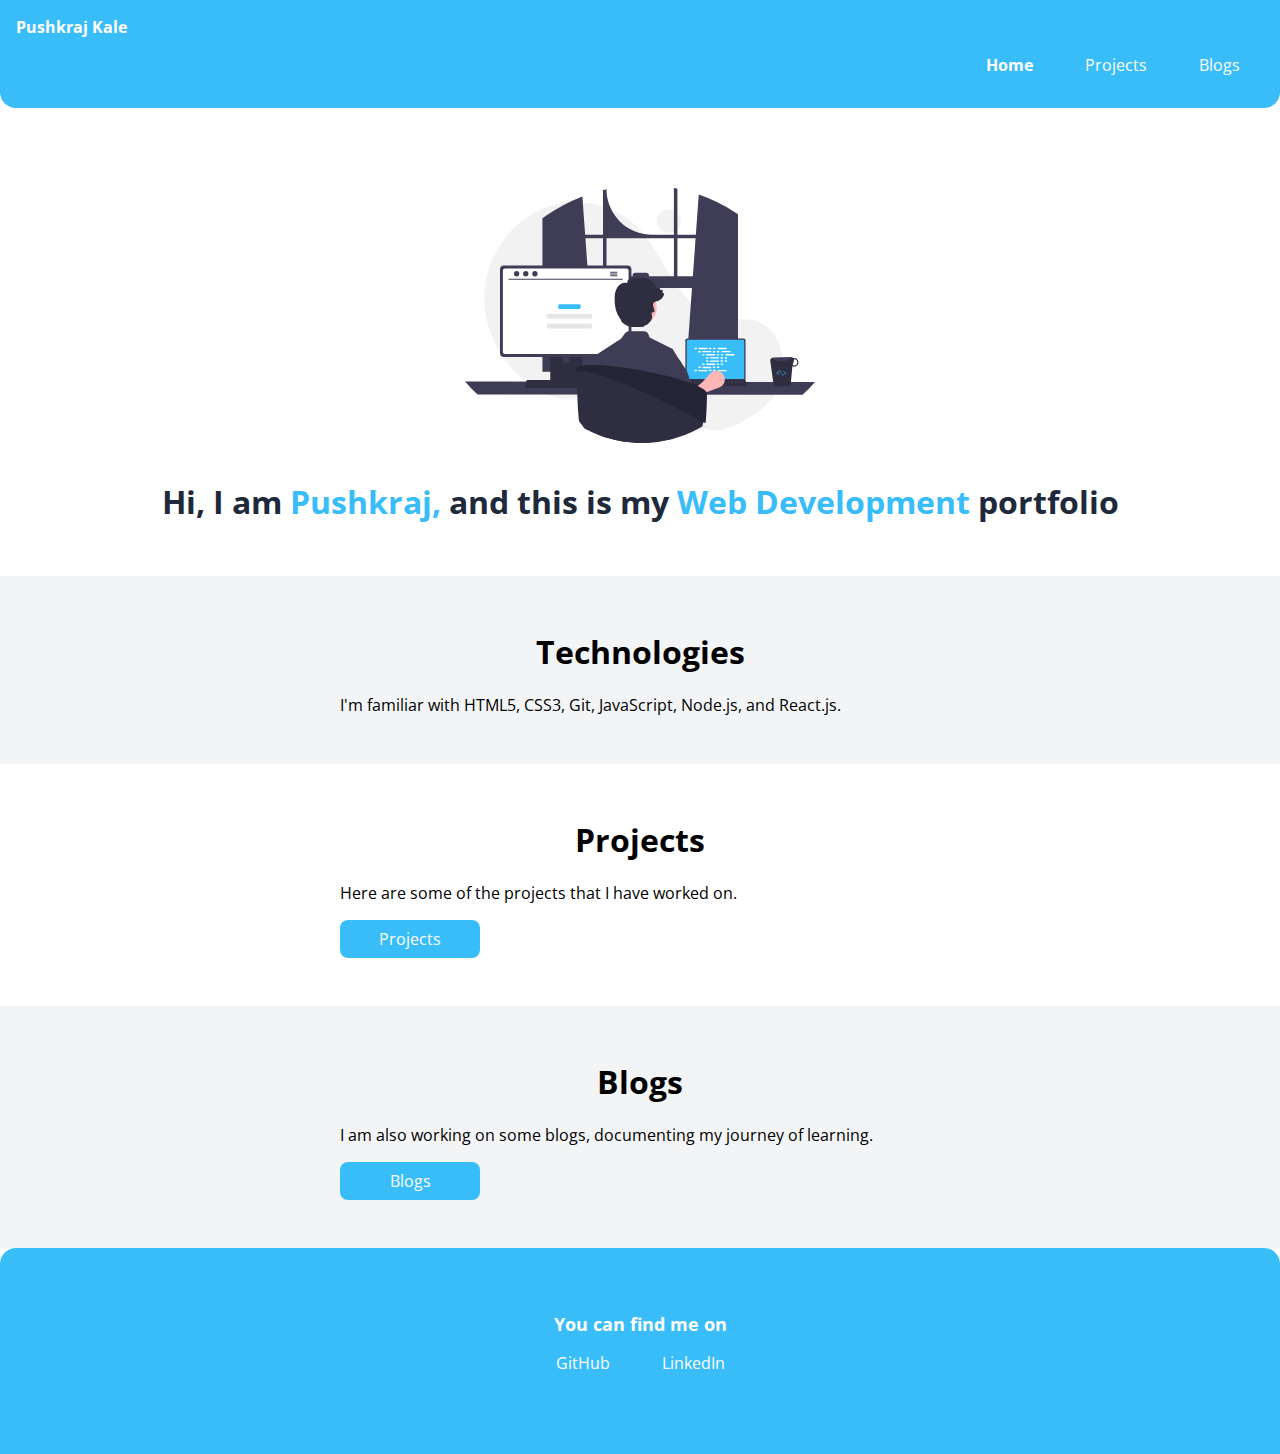
<file: index.html>
<!DOCTYPE html>
<html lang="en">
<head>
    <meta charset="UTF-8">
    <meta name="viewport" content="width=device-width, initial-scale=1.0">
    <title>Pushkraj Kale Portfolio</title>
    <link href="/styles.css" rel="stylesheet" />
</head>
<body>
    <nav class="navigation container">
        <div class="nav-brand">Pushkraj Kale</div>
        <ul class="list-non-bullet nav-pills">
            <li class="list-item-inline">
                <a class="link link-active" href="/">Home</a>
            </li>
            <li class="list-item-inline">
                <a class="link" href="/projects.html">Projects</a>
            </li>
            <li class="list-item-inline">
                <a class="link" href="/blogs.html">Blogs</a>
            </li>
        </ul>
    </nav>

    <header class="hero">
        <img class="hero-img" src="images/home-img.svg" />
        <h1 class="hero-heading">Hi, I am <span class="heading-inverted"> Pushkraj, </span> and this is my <span class="heading-inverted"> Web Development </span> portfolio</h1>
    </header>

    <section class="section ow">
        <div class="container container-center">
            <h1>Technologies</h1>
            <p>I'm familiar with HTML5, CSS3, Git, JavaScript, Node.js, and React.js.</p>
        </div>
    </section>

    <section class="section">
        <div class="container container-center">
            <h1>Projects</h1>
            <p>Here are some of the projects that I have worked on.</p>
            <a class="link link-primary" href="/projects.html">Projects</a>
        </div>
    </section>

    <section class="section ow">
        <div class="container container-center">
            <h1>Blogs</h1>
            <p>I am also working on some blogs, documenting my journey of learning.</p>
            <a class="link link-primary" href="/blogs.html">Blogs</a>
        </div>
    </section>

    
    <footer class="footer">
        <div class="footer-header">You can find me on</div>
        <ul class="social-links list-non-bullet">
            <li class="list-item-inline">
                <a class="link" target="_blank" href="https://github.com/jarkhsuP">
                    GitHub
                </a>
            </li>
            <li class="list-item-inline">
                <a class="link" target="_blank" href="https://in.linkedin.com/in/pushkraj-kale-a0786523b">
                    LinkedIn
                </a>
            </li>
            
        </ul>
    </footer>


    
</body>
</html
</file>
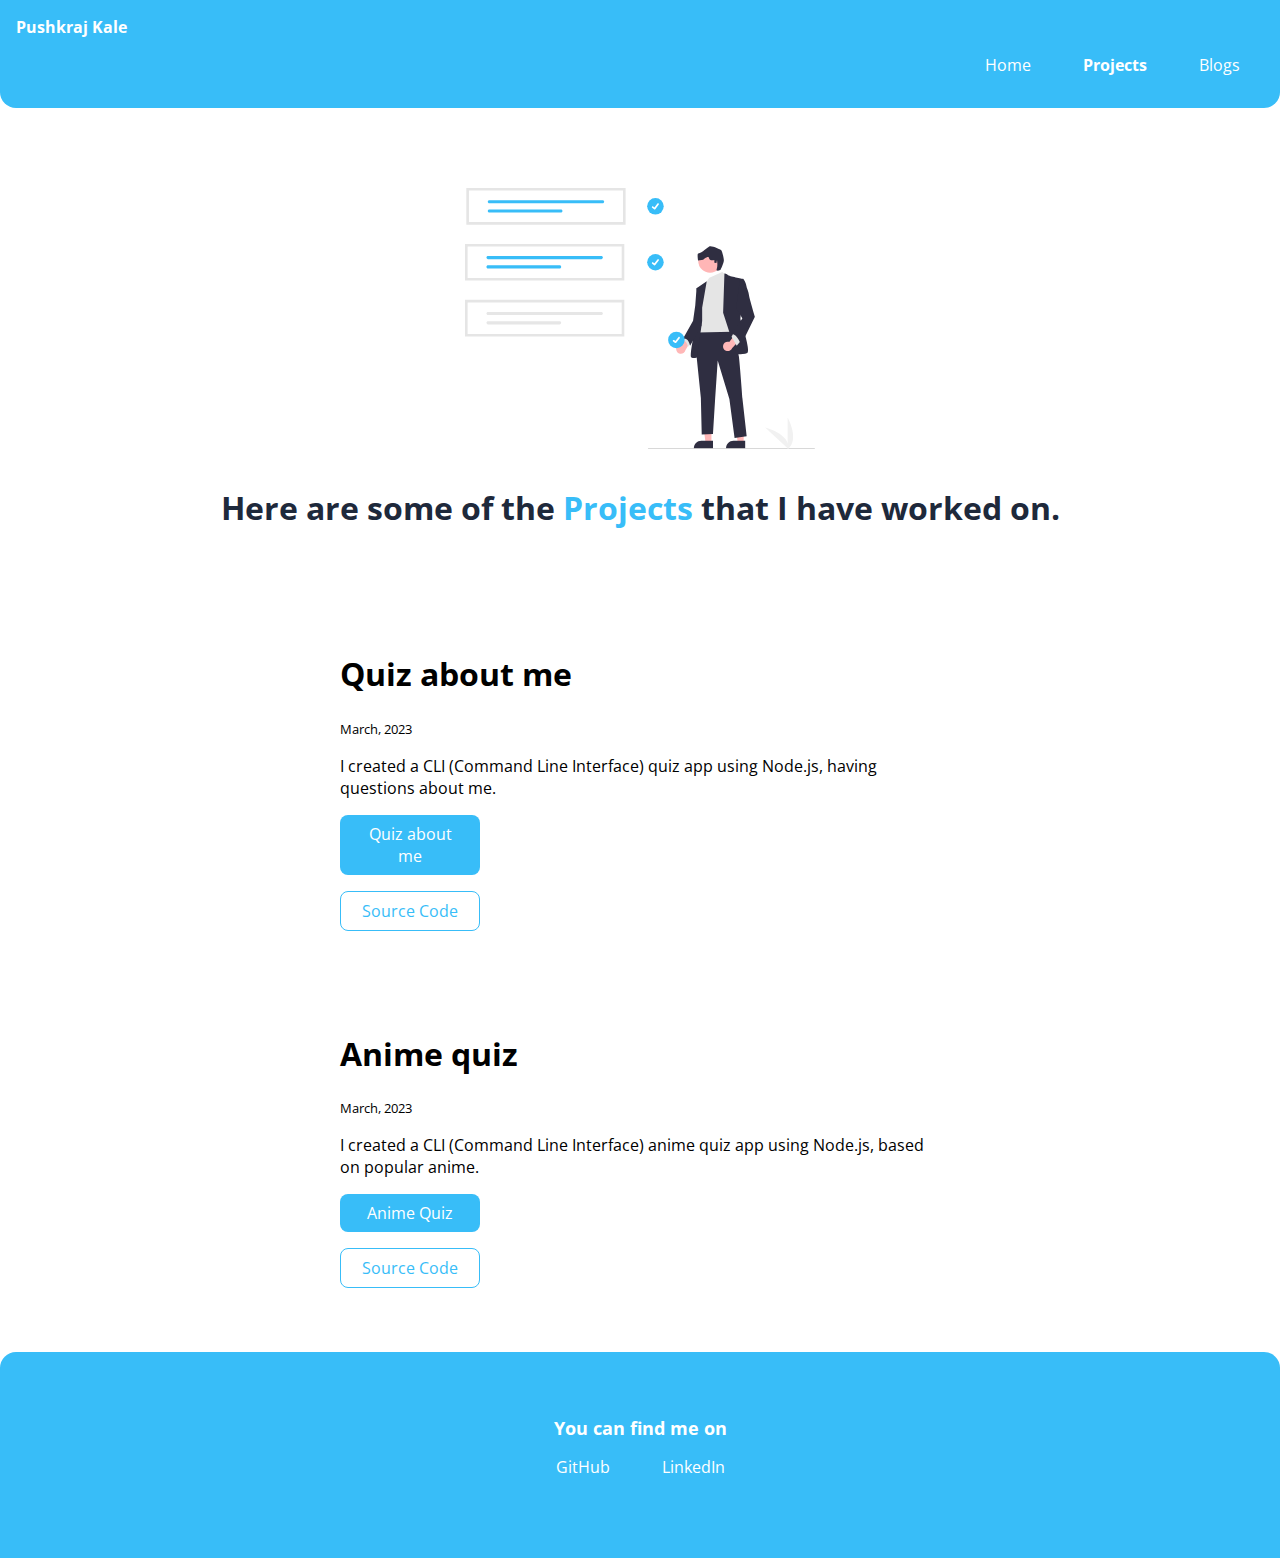
<file: projects.html>
<!DOCTYPE html>
<html lang="en">
<head>
    <meta charset="UTF-8">
    <meta name="viewport" content="width=device-width, initial-scale=1.0">
    <link href="styles.css" rel="stylesheet" />
    <title>Projects | Pushkraj Kale</title>
</head>
<body>
    <nav class="navigation container">
        <div class="nav-brand">Pushkraj Kale</div>
        <ul class="list-non-bullet nav-pills">
            <li class="list-item-inline">
                <a class="link" href="/">Home</a>
            </li>
            <li class="list-item-inline">
                <a class="link link-active" href="/projects.html">Projects</a>
            </li>
            <li class="list-item-inline">
                <a class="link" href="/blogs.html">Blogs</a>
            </li>
        </ul>
    </nav>
</body>

    <header class="hero">
        <img class="hero-img" src="images/project-img.svg" />
        <h1 class="hero-heading"> Here are some of the <span class="heading-inverted"> Projects</span> that I have worked on.</h1>
    </header>

    <ul class="list-non-bullet">

        <li>
            <article class="showcase-list container container-center ">
                <h1>Quiz about me</h1>
                <small>March, 2023</small>
                <p>I created a CLI (Command Line Interface) quiz app using Node.js, having questions about me. </p>

                <a class="link link-primary" target="_blank" href="https://replit.com/@jarkshuP/mark1#index.js?embed=1&output=1">Quiz about me</a>
                <a class="link link-secondary" target="_blank" href="https://github.com/jarkhsuP/mark1/blob/main/index.js">Source Code</a>

            </article>
            
        </li>

        <li>
            <article class="showcase-list container container-center ">
                <h1>Anime quiz</h1>
            <small>March, 2023</small>
            <p>I created a CLI (Command Line Interface) anime quiz app using Node.js, based on popular anime. </p>

            <a class="link link-primary" target="_blank" href="https://replit.com/@jarkshuP/mark2#index.js?embed=1&output=1">Anime Quiz</a>
            <a class="link link-secondary" target="_blank" href="https://github.com/jarkhsuP/mark2/blob/main/index.js">Source Code</a>

            </article>
            
        </li>
    </ul>

    <footer class="footer">
        <div class="footer-header">You can find me on</div>
        <ul class="social-links list-non-bullet">
            <li class="list-item-inline">
                <a class="link" target="_blank" href="https://github.com/jarkhsuP">
                    GitHub
                </a>
            </li>
            <li class="list-item-inline">
                <a class="link" target="_blank" href="https://in.linkedin.com/in/pushkraj-kale-a0786523b">
                    LinkedIn
                </a>
            </li>
            
        </ul>
    </footer>
</html>
</file>
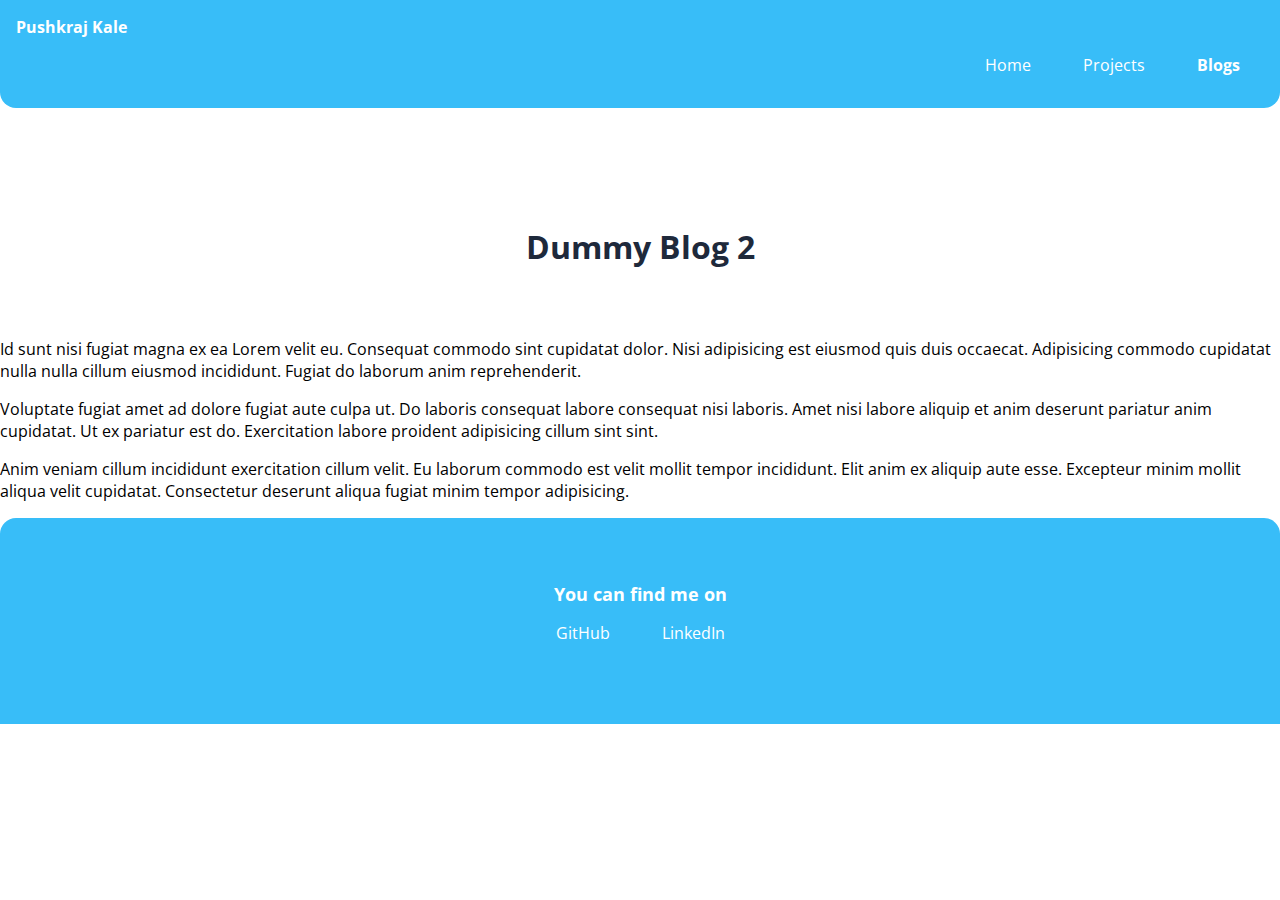
<file: blogs/dummy-blog-2.html>
<!DOCTYPE html>
<html lang="en">
<head>
    <meta charset="UTF-8">
    <meta http-equiv="X-UA-Compatible" content="IE=edge">
    <meta name="viewport" content="width=device-width, initial-scale=1.0">
    <link href="/styles.css" rel="stylesheet">
    <title>Blog2 | Pushkraj</title>
</head>
<body> 
    <nav class="navigation container">
    <div class="nav-brand">Pushkraj Kale</div>
        <ul class="list-non-bullet nav-pills">
            <li class="list-item-inline">
                <a class="link" href="/">Home</a>
            </li>
            <li class="list-item-inline">
                <a class="link" href="/projects.html">Projects</a>
            </li>
            <li class="list-item-inline">
                <a class="link link-active" href="/blogs.html">Blogs</a>
            </li>
        </ul>
    </nav>
</body>

<header class="hero">
    <h1 class="hero-heading"> Dummy Blog 2</h1>
</header>

<p>Id sunt nisi fugiat magna ex ea Lorem velit eu. Consequat commodo sint cupidatat dolor. Nisi adipisicing est eiusmod quis duis occaecat. Adipisicing commodo cupidatat nulla nulla cillum eiusmod incididunt. Fugiat do laborum anim reprehenderit.</p>

<p>Voluptate fugiat amet ad dolore fugiat aute culpa ut. Do laboris consequat labore consequat nisi laboris. Amet nisi labore aliquip et anim deserunt pariatur anim cupidatat. Ut ex pariatur est do. Exercitation labore proident adipisicing cillum sint sint.</p>

<p>Anim veniam cillum incididunt exercitation cillum velit. Eu laborum commodo est velit mollit tempor incididunt. Elit anim ex aliquip aute esse. Excepteur minim mollit aliqua velit cupidatat. Consectetur deserunt aliqua fugiat minim tempor adipisicing.</p>

<footer class="footer">
    <div class="footer-header">You can find me on</div>
    <ul class="social-links list-non-bullet">
        <li class="list-item-inline">
            <a class="link" target="_blank" href="https://github.com/jarkhsuP">
                GitHub
            </a>
        </li>
        <li class="list-item-inline">
            <a class="link" target="_blank" href="https://in.linkedin.com/in/pushkraj-kale-a0786523b">
                LinkedIn
            </a>
        </li>
        
    </ul>
</footer>
</html>
</file>
<file: styles.css>
@import url('https://fonts.googleapis.com/css2?family=Open+Sans:wght@300;500&display=swap');

:root {
    --primary-color: #38bdf8; 
    --off-white: #F3F4F6;
    --secondary-color: #1e293b;
}

body {
    font-family: 'Open Sans', sans-serif;
    margin: 0px
}

hr {
    margin: 2rem 0rem;
}

/** spaces **/

.margin-md {
    margin: 2rem;
}

/** container **/
.container {
    padding: 0rem 1rem;
}

.container-center {
    max-width: 600px;
    margin: auto;
}

/** links **/
.link {
    box-sizing: border-box;
    text-decoration: none;
    padding: 0.5rem 1rem;
}

.link-primary {
    background-color: var(--primary-color);
    border-radius: 0.5rem;
    color: white;
    display: block;
    max-width: 140px;
    margin: 1rem 1rem 1rem 0rem;
    text-align: center;
}

.link-secondary {
    color: var(--primary-color);
    border-radius: 0.5rem;
    border: 1px solid var(--primary-color);
    display: block;
    max-width: 140px;
    margin: 1rem 1rem 1rem 0rem;
    text-align: center;
}

/** look into BEM naming convention for CSS **/

/** lists **/

.list-non-bullet {
    list-style: none;
    padding-inline-start: 0px;
}

.list-item-inline {
    display: inline;
    padding: 0rem 0.5rem;
}

/** navigation **/

.navigation {
    background-color: var(--primary-color);
    color: white;
    padding: 1rem;
    border-bottom-left-radius: 1rem;
    border-bottom-right-radius: 1rem;
}

.navigation .nav-brand {
    font-weight: bold;
}

.navigation .nav-pills {
    text-align: right;
}

.navigation .link {
    color: white;
}

.navigation .link-active {
    font-weight: bold;
}

/** header **/

.hero {
    padding: 2rem;
    padding-top: 5rem;

}

.hero .hero-img {
    max-width: 80%;
    width: 350px;
    display: block;
    margin: auto;
}

.hero .hero-heading {
    text-align: center;
    padding-top: 1rem;
    color: var(--secondary-color);
}

.hero .hero-heading .heading-inverted {
    color: var(--primary-color);
}

/** sections **/

.section {
    padding: 2rem;
}

.section h1 {
    text-align: center;

}

.ow {
    background-color: var(--off-white);
}

/** footers **/

.footer {
    background-color: var(--primary-color);
    padding: 4rem 1rem;
    text-align: center;
    color: white;
    border-top-right-radius: 1rem;
    border-top-left-radius: 1rem;
}

.footer .link {
    color: white
}

.footer .footer-header {
    font-weight: bold;
    font-size: large;
}

.footer ul {
    padding-inline-start: 0px;
}

/** projects **/
.showcase-list {
    padding: 2rem;
}

/** blogs **/
.showcase-blog {
    padding-bottom: 6rem;
}
</file>
